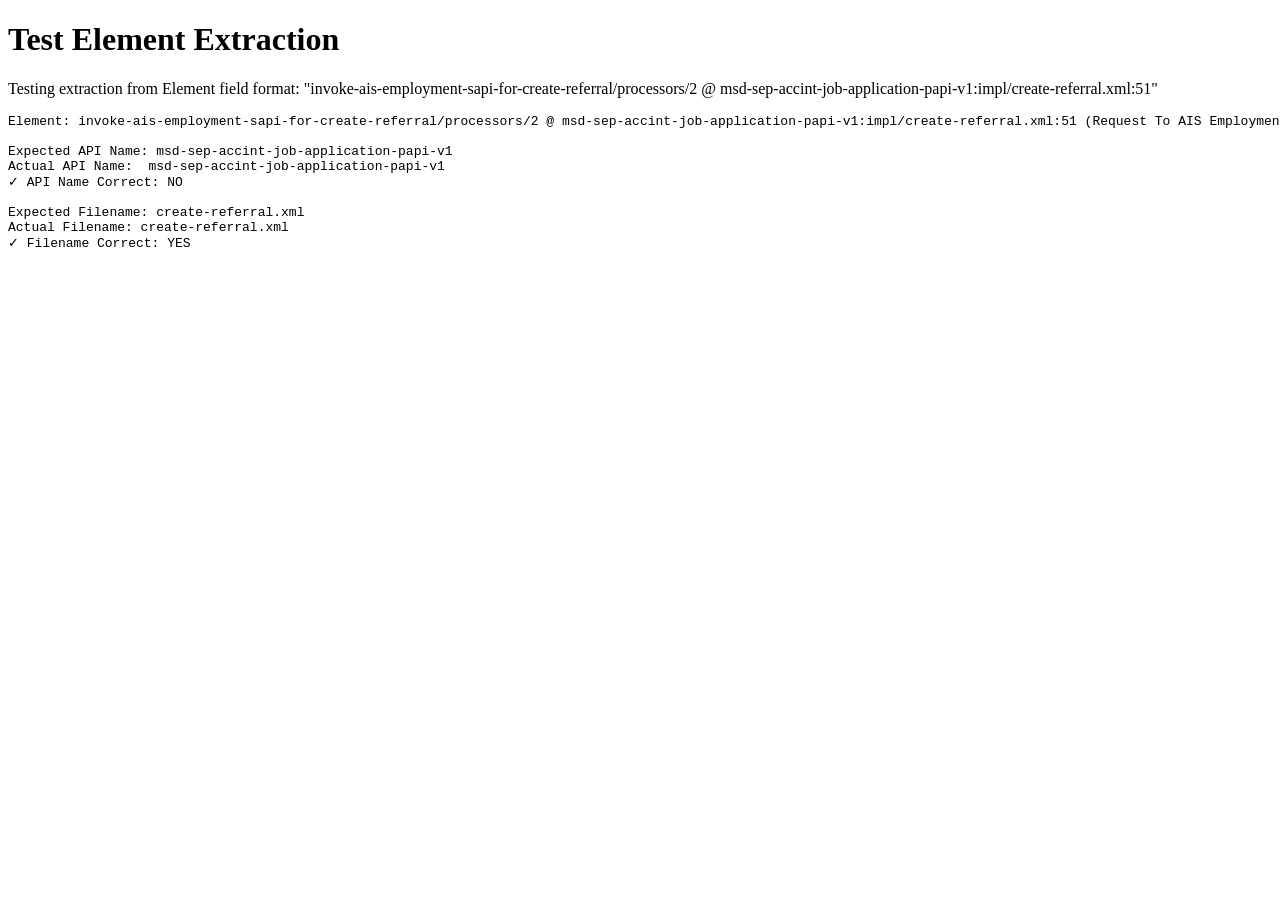
<file: Mule-ManageService--Python-Version/tests/test_extraction.html>
<!DOCTYPE html>
<html>
<head>
  <title>Test Element Extraction</title>
</head>
<body>
  <h1>Test Element Extraction</h1>
  <p>Testing extraction from Element field format: "invoke-ais-employment-sapi-for-create-referral/processors/2 @ msd-sep-accint-job-application-papi-v1:impl/create-referral.xml:51"</p>
  
  <script>
    function extractApiNameFromElement(elementStr) {
      if (!elementStr || typeof elementStr !== 'string') {
        return 'Unknown API';
      }
      
      // Pattern matches: @ api-name:file.xml:line (description)
      const match = elementStr.match(/@([^:]+):/);
      if (match && match[1]) {
        return match[1];
      }
      
      return 'Unknown API';
    }

    function extractFilenameFromElement(elementStr) {
      if (!elementStr || typeof elementStr !== 'string') return '';

      const afterAt = elementStr.includes('@') ? elementStr.split('@').pop().trim() : elementStr.trim();
      const cleaned = afterAt.replace(/\s*\([^)]*\)\s*$/, '').trim();

      const parts = cleaned.split(':').map(p => p.trim()).filter(Boolean);
      let candidate = parts.find(p => /\.[a-zA-Z0-9]+$/.test(p) && !/^\d+$/.test(p));
      
      if (!candidate && parts.length > 0) {
        const filenameMatch = parts[0].match(/([^\/\\:]+\.[a-zA-Z0-9]+)$/);
        if (filenameMatch) {
          candidate = filenameMatch[1];
        } else {
          const lastColonIndex = parts[0].lastIndexOf(':');
          if (lastColonIndex !== -1 && lastColonIndex < parts[0].length - 1) {
            const afterColon = parts[0].substring(lastColonIndex + 1).trim();
            if (afterColon && /\.[a-zA-Z0-9]+$/.test(afterColon)) {
              candidate = afterColon;
            }
          }
          if (!candidate) {
            candidate = parts[0];
          }
        }
      }

      if (!candidate) {
        candidate = parts.length ? parts[0] : cleaned;
      }

      const pathParts = candidate.split(/[/\\]/);
      return (pathParts[pathParts.length - 1] || '').trim();
    }
    
    const testElement = "invoke-ais-employment-sapi-for-create-referral/processors/2 @ msd-sep-accint-job-application-papi-v1:impl/create-referral.xml:51 (Request To AIS Employment SAPI Create Referral)";
    
    const apiName = extractApiNameFromElement(testElement);
    const filename = extractFilenameFromElement(testElement);
    
    console.log("Test Element:", testElement);
    console.log("API Name:", apiName);
    console.log("Filename:", filename);
    
    document.write("<pre>");
    document.write("Element: " + testElement + "\n\n");
    document.write("Expected API Name: msd-sep-accint-job-application-papi-v1\n");
    document.write("Actual API Name: " + apiName + "\n");
    document.write("✓ API Name Correct: " + (apiName === "msd-sep-accint-job-application-papi-v1" ? "YES" : "NO") + "\n\n");
    document.write("Expected Filename: create-referral.xml\n");
    document.write("Actual Filename: " + filename + "\n");
    document.write("✓ Filename Correct: " + (filename === "create-referral.xml" ? "YES" : "NO") + "\n");
    document.write("</pre>");
  </script>
</body>
</html>
</file>
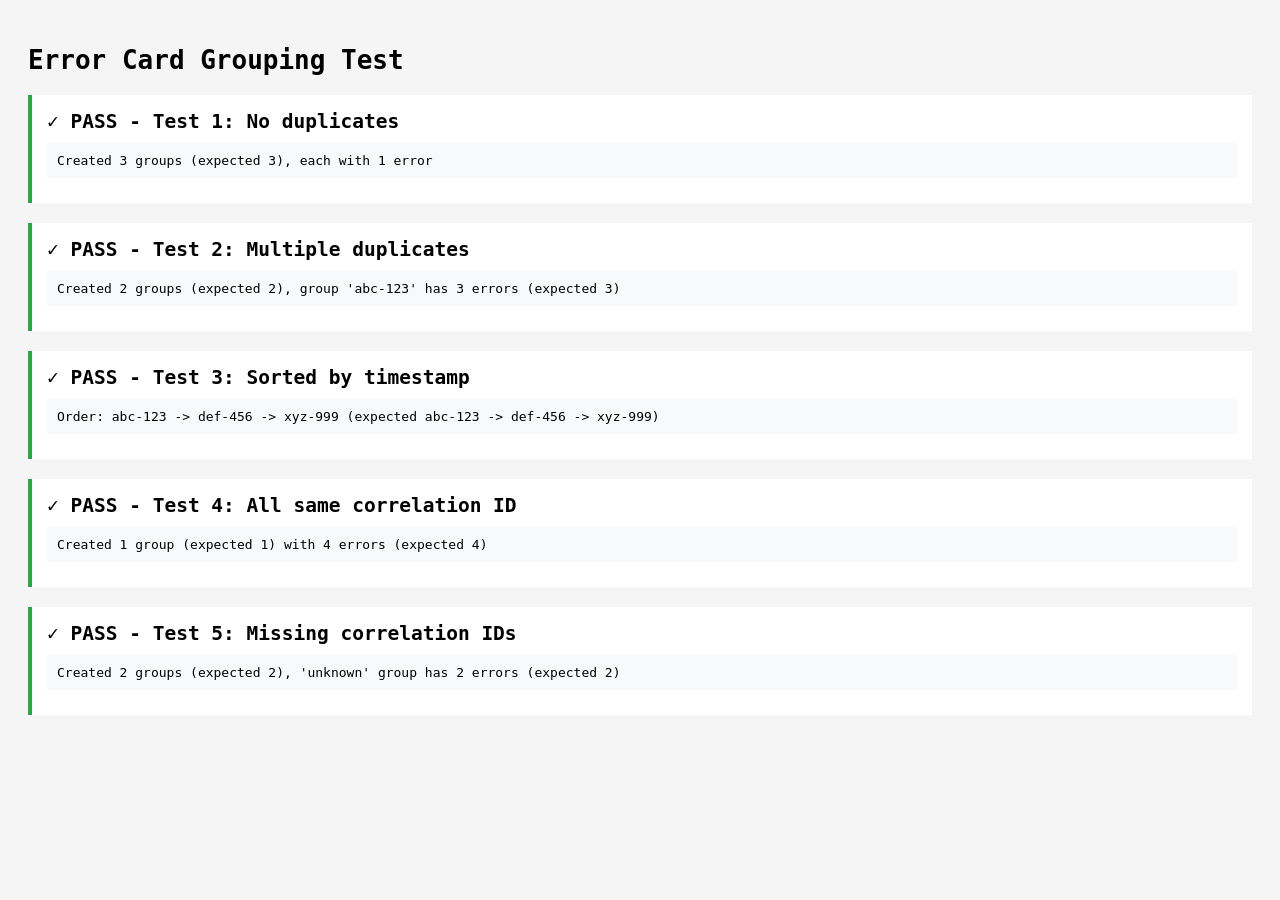
<file: Mule-ManageService--Python-Version/tests/test_grouping.html>
<!DOCTYPE html>
<html>
<head>
  <title>Error Grouping Test</title>
  <style>
    body { font-family: monospace; padding: 20px; background: #f5f5f5; }
    .test { margin: 20px 0; padding: 15px; background: white; border-left: 4px solid #007bff; }
    .pass { border-left-color: #28a745; }
    .fail { border-left-color: #dc3545; }
    h2 { margin: 0 0 10px 0; }
    pre { margin: 10px 0; overflow-x: auto; background: #f8f9fa; padding: 10px; }
  </style>
</head>
<body>
  <h1>Error Card Grouping Test</h1>
  <div id="results"></div>

  <script>
    // Copy of groupLogsByCorrelationId function from app.js
    function groupLogsByCorrelationId(logs) {
      const grouped = {};
      
      logs.forEach((log, originalIndex) => {
        const correlationId = log.event_id || 'unknown';
        
        if (!grouped[correlationId]) {
          grouped[correlationId] = {
            correlationId: correlationId,
            logs: [],
            originalIndices: [],
            firstLog: log,
            errorCount: 0
          };
        }
        
        grouped[correlationId].logs.push(log);
        grouped[correlationId].originalIndices.push(originalIndex);
        grouped[correlationId].errorCount = grouped[correlationId].logs.length;
      });
      
      return Object.values(grouped).sort((a, b) => {
        const timeA = new Date(a.firstLog.timestamp || 0).getTime();
        const timeB = new Date(b.firstLog.timestamp || 0).getTime();
        return timeA - timeB;
      });
    }

    // Run tests
    const results = [];

    // Test 1: No duplicate correlation IDs
    let logs = [
      { event_id: 'abc-123', timestamp: '2026-03-10T10:00:00Z', message: 'Error 1' },
      { event_id: 'def-456', timestamp: '2026-03-10T10:01:00Z', message: 'Error 2' },
      { event_id: 'ghi-789', timestamp: '2026-03-10T10:02:00Z', message: 'Error 3' }
    ];
    let grouped = groupLogsByCorrelationId(logs);
    results.push({
      name: 'Test 1: No duplicates',
      pass: grouped.length === 3 && grouped.every((g, i) => g.errorCount === 1),
      details: `Created ${grouped.length} groups (expected 3), each with 1 error`
    });

    // Test 2: Some duplicate correlation IDs
    logs = [
      { event_id: 'abc-123', timestamp: '2026-03-10T10:00:00Z', message: 'Error 1' },
      { event_id: 'abc-123', timestamp: '2026-03-10T10:01:00Z', message: 'Error 2 (duplicate)' },
      { event_id: 'def-456', timestamp: '2026-03-10T10:02:00Z', message: 'Error 3' },
      { event_id: 'abc-123', timestamp: '2026-03-10T10:03:00Z', message: 'Error 4 (duplicate)' }
    ];
    grouped = groupLogsByCorrelationId(logs);
    const group1 = grouped.find(g => g.correlationId === 'abc-123');
    results.push({
      name: 'Test 2: Multiple duplicates',
      pass: grouped.length === 2 && group1 && group1.errorCount === 3,
      details: `Created ${grouped.length} groups (expected 2), group 'abc-123' has ${group1?.errorCount || 0} errors (expected 3)`
    });

    // Test 3: Sorting by timestamp
    logs = [
      { event_id: 'xyz-999', timestamp: '2026-03-10T10:05:00Z', message: 'Error 5' },
      { event_id: 'abc-123', timestamp: '2026-03-10T10:00:00Z', message: 'Error 1' },
      { event_id: 'def-456', timestamp: '2026-03-10T10:02:00Z', message: 'Error 3' }
    ];
    grouped = groupLogsByCorrelationId(logs);
    results.push({
      name: 'Test 3: Sorted by timestamp',
      pass: grouped[0].correlationId === 'abc-123' && grouped[1].correlationId === 'def-456' && grouped[2].correlationId === 'xyz-999',
      details: `Order: ${grouped.map(g => g.correlationId).join(' -> ')} (expected abc-123 -> def-456 -> xyz-999)`
    });

    // Test 4: All same correlation ID
    logs = [
      { event_id: 'same-123', timestamp: '2026-03-10T10:00:00Z', message: 'Error 1' },
      { event_id: 'same-123', timestamp: '2026-03-10T10:01:00Z', message: 'Error 2' },
      { event_id: 'same-123', timestamp: '2026-03-10T10:02:00Z', message: 'Error 3' },
      { event_id: 'same-123', timestamp: '2026-03-10T10:03:00Z', message: 'Error 4' }
    ];
    grouped = groupLogsByCorrelationId(logs);
    results.push({
      name: 'Test 4: All same correlation ID',
      pass: grouped.length === 1 && grouped[0].errorCount === 4,
      details: `Created ${grouped.length} group (expected 1) with ${grouped[0].errorCount} errors (expected 4)`
    });

    // Test 5: Missing correlation IDs
    logs = [
      { timestamp: '2026-03-10T10:00:00Z', message: 'Error 1' },
      { timestamp: '2026-03-10T10:01:00Z', message: 'Error 2' },
      { event_id: 'abc-123', timestamp: '2026-03-10T10:02:00Z', message: 'Error 3' }
    ];
    grouped = groupLogsByCorrelationId(logs);
    const unknownGroup = grouped.find(g => g.correlationId === 'unknown');
    results.push({
      name: 'Test 5: Missing correlation IDs',
      pass: grouped.length === 2 && unknownGroup && unknownGroup.errorCount === 2,
      details: `Created ${grouped.length} groups (expected 2), 'unknown' group has ${unknownGroup?.errorCount || 0} errors (expected 2)`
    });

    // Render results
    const resultsDiv = document.getElementById('results');
    const html = results.map(r => `
      <div class="test ${r.pass ? 'pass' : 'fail'}">
        <h2>${r.pass ? '✓ PASS' : '✗ FAIL'} - ${r.name}</h2>
        <pre>${r.details}</pre>
      </div>
    `).join('');
    resultsDiv.innerHTML = html;

    const passCount = results.filter(r => r.pass).length;
    const totalCount = results.length;
    console.log(`\n✓ Test Results: ${passCount}/${totalCount} tests passed`);
  </script>
</body>
</html>
</file>
